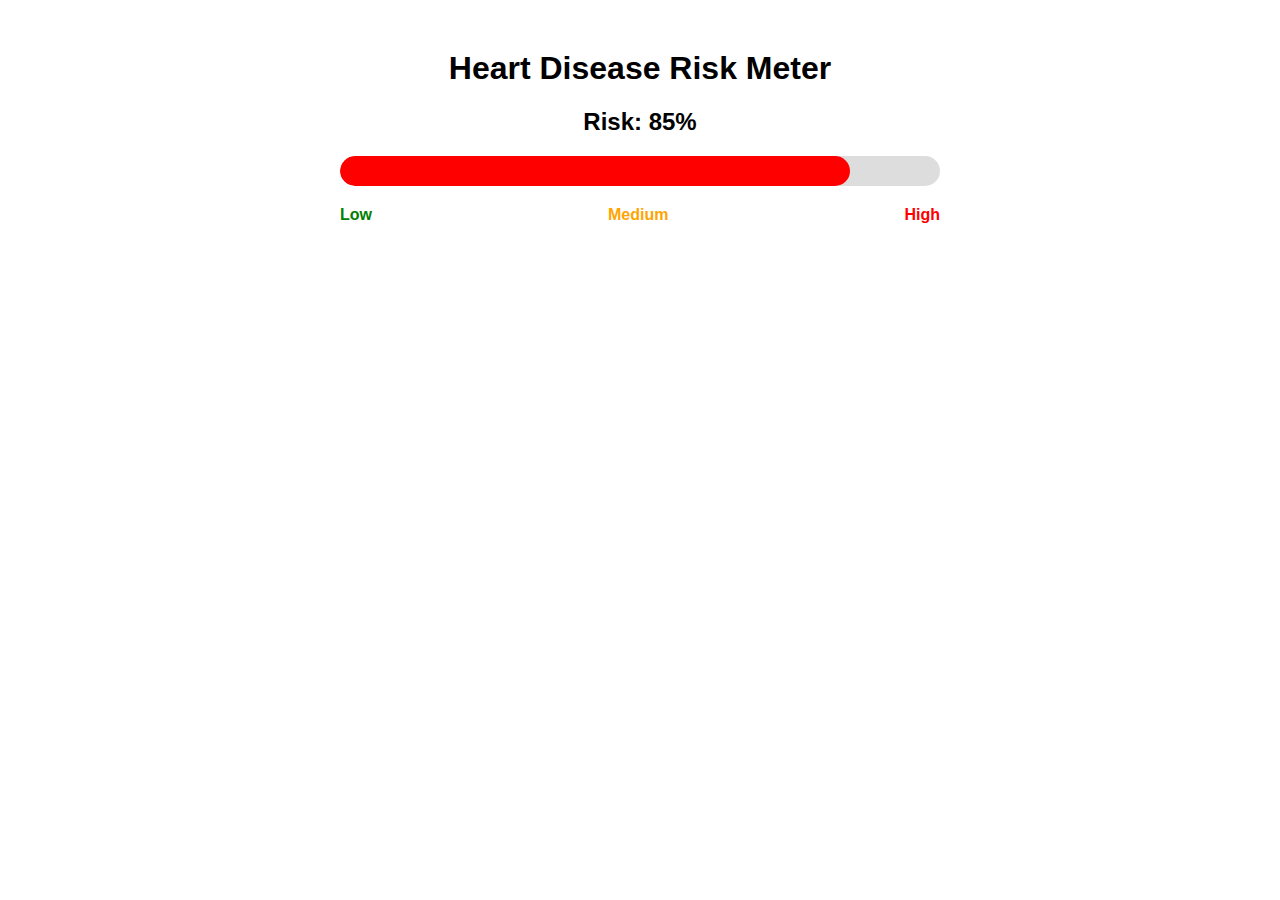
<file: templates/index.html>
<!DOCTYPE html>
<html lang="en">
<head>
    <meta charset="UTF-8">
    <meta name="viewport" content="width=device-width, initial-scale=1.0">
    <title>Heart Disease Risk Meter</title>
    <style>
        body {
            font-family: Arial, sans-serif;
            text-align: center;
            margin: 50px;
        }

        .scale-container {
            width: 80%;
            max-width: 600px;
            height: 30px;
            background: #ddd;
            border-radius: 15px;
            margin: 20px auto;
            position: relative;
            overflow: hidden;
        }

        .scale-bar {
            width: 0%; /* Start from 0% */
            height: 100%;
            border-radius: 15px;
            transition: width 2s ease-in-out; /* Animation */
        }

        .labels {
            display: flex;
            justify-content: space-between;
            width: 80%;
            max-width: 600px;
            margin: auto;
            font-weight: bold;
        }
    </style>
</head>
<body>

    <h1>Heart Disease Risk Meter</h1>
    <h2 id="risk-text">Risk: 0%</h2>

    <div class="scale-container">
        <div class="scale-bar" id="scale-bar"></div>
    </div>

    <div class="labels">
        <span style="color: green;">Low</span>
        <span style="color: orange;">Medium</span>
        <span style="color: red;">High</span>
    </div>

    <script>
        // Set the risk value dynamically (Change this value for different risk levels)
        let riskValue = 85; // Example: Change this dynamically in Flask

        // Get elements
        let scaleBar = document.getElementById("scale-bar");
        let riskText = document.getElementById("risk-text");

        // Determine color based on risk level
        function getColor(value) {
            if (value <= 40) return "green";
            else if (value <= 70) return "orange";
            else return "red";
        }

        // Animate the scale bar
        setTimeout(() => {
            scaleBar.style.width = riskValue + "%";
            scaleBar.style.background = getColor(riskValue);
            riskText.innerText = "Risk: " + riskValue + "%";
        }, 500);
    </script>

</body>
</html>
</file>
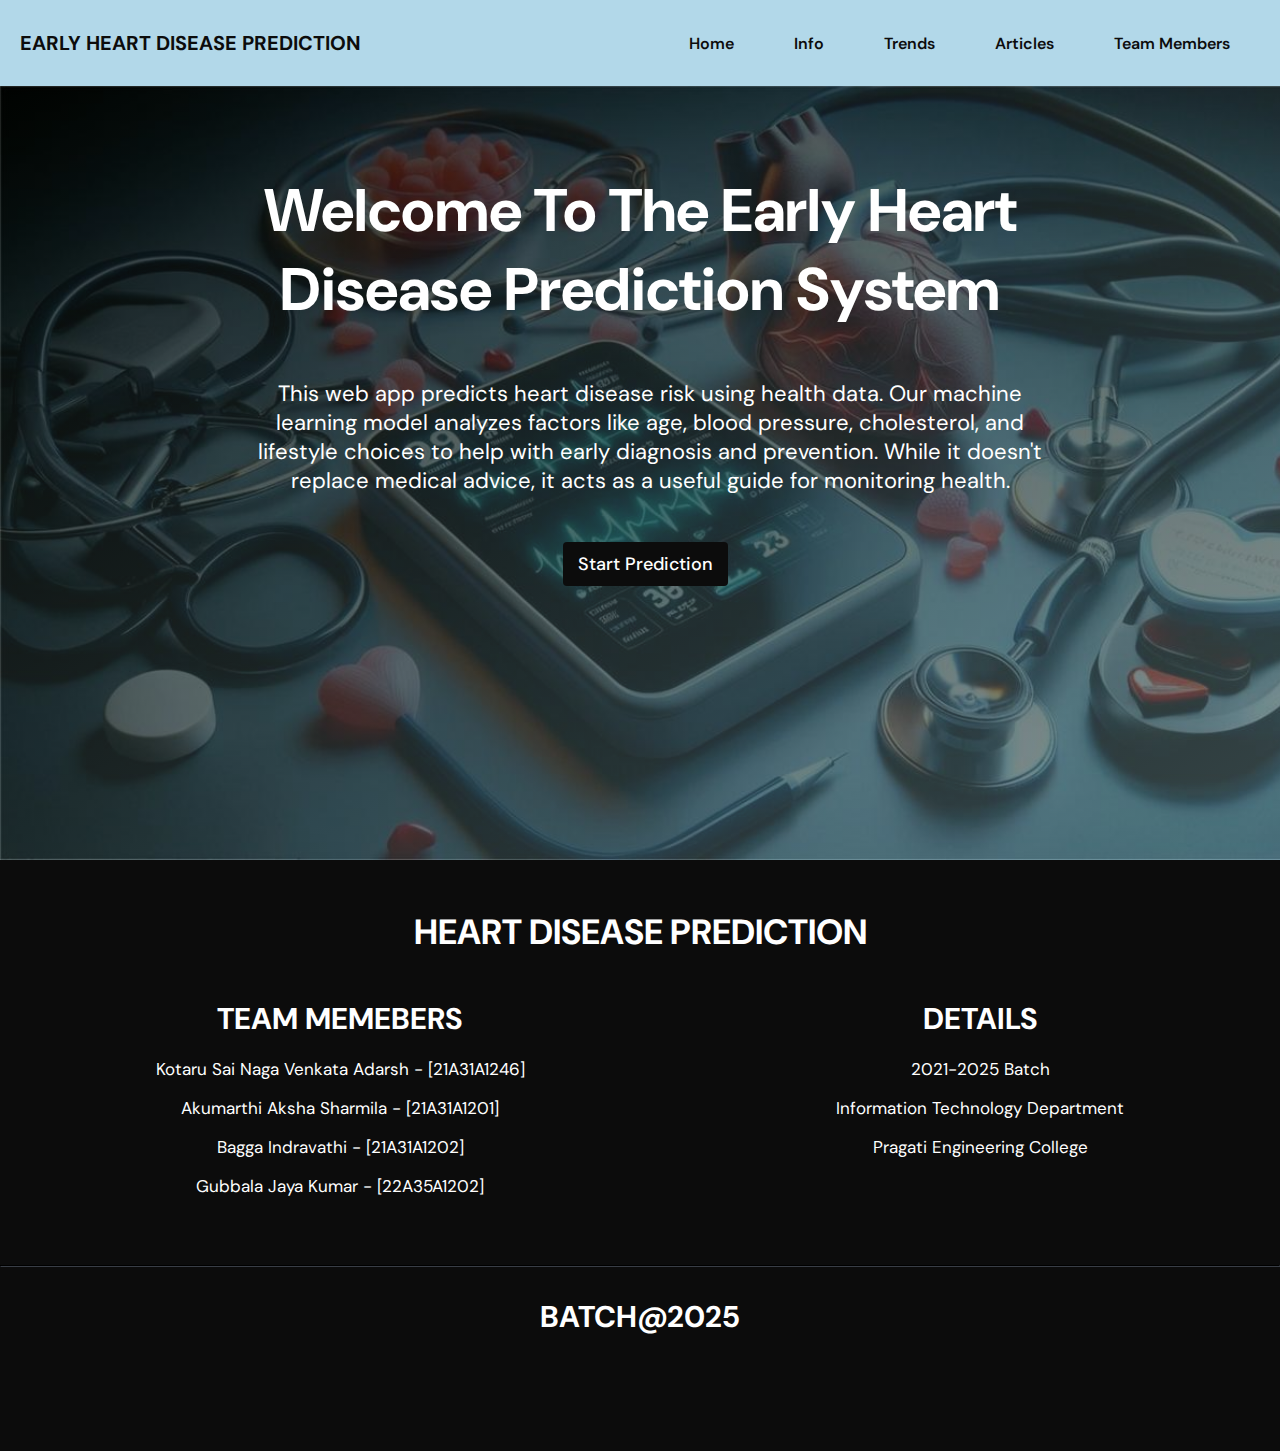
<file: templates/home.html>
<!DOCTYPE html>
<html lang="en">
<head>
    <meta charset="UTF-8">
    <meta name="viewport" content="width=device-width, initial-scale=1.0">
    <title>Early Heart Disease Prediction</title>
    <link rel="icon" href="https://cdn-icons-png.flaticon.com/256/2167/2167018.png" type="image/icon type">
    <style>
        @import url('https://fonts.googleapis.com/css2?family=Bebas+Neue&family=DM+Sans:ital,opsz,wght@0,9..40,100..1000;1,9..40,100..1000&family=Karla:ital,wght@0,200..800;1,200..800&display=swap');
        body {
            font-family: "DM Sans", sans-serif;
            font-weight: 400;
            font-style: normal;
            margin: 0;
            padding: 0;
            background-color: #B2D8E9;
}

nav {
    background: #B2D8E9;
    color: #0c0c0c;
    padding: 10px 20px;
    display: flex;
    justify-content: space-between;
    align-items: center;
}

.nav-title {
    font-size: 20px;
    font-weight: bold;
    text-transform: uppercase;
}

.menu-icon {
    display: none;
    font-size: 24px;
    cursor: pointer;
}

.ls {
    list-style: none;
    display: flex;
    padding: 0;
    font-size: 16px;
    font-weight: 600;
}

.ls li {
    margin: 0 20px;
}

.ls li a {
    color:#0c0c0c;
    text-decoration: none;
    padding: 5px 10px;
    transition: background 0.3s;
}

.ls li a:hover {
    background: #ffffff;
    color: #0c0c0c;
    border-radius: 2px;
}

/* Hamburger Menu Icon */
.menu-icon {
    display: none;
    font-size: 30px;
    cursor: pointer;
    color: #0c0c0c;
}
.ancor{
    text-decoration: none;
    color: white;
}

        .predict{
            text-decoration: none;
            padding: 7px 15px;
            background-color:white ;
            color: #B2D8E9;
            border-radius: 5%;
        }
        .banner{
            height: 86vh;
            width: 100%;
            background-image: linear-gradient(
                to bottom right, 
                rgba(0, 0, 0, 0.5), 
                rgba(178, 216, 233, 0.3)

            ), 
            url('../static/asserts/img1.jpeg');
            background-repeat: no-repeat;
            background-size: cover;
        }
        .btn {
            
            padding: 10px 15px;
            background-color:white;
            color: #3858e9;
            text-decoration: none;
            border-radius: 4px;
            font-size: 18px;
        }
        .btn:hover {
            background-color: #e04343;
        }
        .header{
            padding: 25px 50px;
            display: flex;
            justify-content: center;
        }
        .header .h1{
            /* background-color: #dfdfdf; */
            padding: 10px 0px;
            width: 70%;
        }
        .h1 h2{
            font-size: 60px;
            color: white;
            text-align: center;
            text-transform: capitalize;
            font-weight: bolder;
        }
        .h1 p{
            font-size: 22px;
            padding-left:20px ;
            color: white;
            text-align: center;
            /* line-height: 40px; */
        }
        .h1 .btn{
            margin-left:50px ;
            background-color: #0c0c0c;
            color: white;
            font-weight: 500;
        }
        .btn:hover{
            background-color: #B2D8E9 ;
            color:#0c0c0c;
            transition: 0.5s;
        }
        .btn-cls{
            display: flex;
            justify-content: center;
            padding-right: 40px;
            padding-top: 25px;
        }
        .project-info{
            background-color: #a6acb7;
            color: #0c0c0c;
            display: flex;
            justify-content: center;
            width: 100%;
            height: 80%;
        }
        .project-info h1{
            font-size: 60px;
            text-align: center;
            text-transform: uppercase;
        }
        .project-info h2{
            font-size: 30px;
            text-align: center;
            text-transform: uppercase;
        }
        .project-info p{
            font-size: 20px;
            color: #393E46;
            text-align: center;
            padding: 0px 10%;
            /* line-height: 40px; */
        }
        .ml-model{
            padding: 5px 10%;
            display: flex;
            justify-content: center;
        }
        .ml-model h3{
            font-size: 27px;
            text-align: center;
            text-transform: uppercase;
        }
        .ml-model li{
            color: #393E46;
            font-size: 20px;
            /* line-height: 40px; */
        }
        .ml-model span{
            color: #0c0c0c;
        }
        .tm-info{
            width: 100%;
            height: 80%;
            margin: 30px 0px;
        }
        .tm-info h1{
            font-size: 50px;
            text-align: center;
            padding: 30px 0px;
            text-transform: uppercase;
        }
        .tm-info .tm{
            display: flex;
            justify-content: space-around;
        }
        .tm-info .intro{
            padding: 0px 10% 20px 10%;
            font-size: 20px;
            color: #a6acb7;
            line-height: 30px;
            text-align: center;
        }
        .tm-info .box{
            width: 280px;
            height: 370px;
            background-color: #a6acb7;
            border-radius: 10px;
            text-align: center;
            color: #393E46;
            
        }
        .box h2{
            font-size: 25px;
            color: #393E46;
        }
        .box span{
            font-weight: 900;
    
        }

        .box p{
            font-size: 18px;
            text-align: start;
            padding: 0px 20px;
        }
    
       .hov:hover{
        background-color: #0c0c0c;
        transition: 0.2s;
       }
       .causes{
            width: 100%;
            height: 100%;
            margin: 0px 0px;
            background-color: #a6acb7;
            color: #0c0c0c;
            text-align: center;
            padding: 2% 0px;
       }
       .causes h1{
        font-size: 50px;
        text-transform: uppercase;
       }
       .causes .cau{
        display: flex;
        justify-content: center;
       }
       .causes .cau li{
        text-align: start;
        color: #393E46;
        font-size: 20px;
        padding: 0 3%;
        line-height: 40px;
       }
       .causes .cau span{
        color: #0c0c0c;
        font-weight: 500;
       }
       .footer{
        background-color: #0c0c0c;
        color: white;
        width: 100%;
        height: 60vh;
        padding: 2% 0px;
       }
       .footer h1{
        font-size: 35px;
        text-align: center;
        text-transform: uppercase;
       }
       .footer .footer-info{
        display: flex;
        justify-content: space-around;
       }
       .footer-info div{
        padding: 0px ;
       }
       .footer-info h1{
        text-align: center;
        font-size: 30px;
       }
       .footer-info p{
        text-align: center;
        font-size: 17px;
       }
       .predict{
        text-decoration: none;
        background-color: #0c0c0c;
        color: #a6acb7;
        padding: 10px 20px;
        border-radius: 25px;
        font-size: 20px;
    }
    .predict:hover{
        background-color: #a6acb7;
        color: #393E46;
        transition: 0.3s;
    }
       /* Responsive Navigation for Small Screens */
@media (max-width: 820px) {
    .menu-icon {
        display: block;
        z-index: 3;
    }

    .ls {
        display: none;
        flex-direction: column;
        background: #B2D8E9;
        position: absolute;
        top: 60px;
        left: 0;
        width: 100%;
        text-align: center;
        padding: 10px 0;
    }

    .ls.active {
        display: flex;
    }

    .ls li {
        padding: 10px;
        color: #0c0c0c;
        border-bottom: 1px solid #B2D8E9;
    }

    .ls li:hover {
        color: white;
    }
    .tm-info .box{
            width: 180px;
            height: 360px;
            background-color: #a6acb7;
            border-radius: 8px;
            text-align: center;
            color: #393E46;
            
        }
        .footer{
        height: 42vh;
       }
       .h1 h2{
        font-size: 60px;
        color: white;
        text-align: center;
    }
    .header .h1{
        /* background-color: #dfdfdf; */
        padding: 10px 0px;
        width: 100%;
    }
    .h1 p{
        font-size: 30px;
        color: white;
        text-align: center;
        padding: 0px 10px;
        /* line-height: 20px; */
    }
    .banner{
        height: 90%;
        
    }
}

       @media (max-width: 480px) {
        .banner{
            height: 150%;
            
        }
        .header{
            padding: 7px 0px;
            display: flex;
            justify-content: center;
        }
        .header .h1{
            /* background-color: #dfdfdf; */
            padding: 10px 0px;
            width: 100%;
        }
        .h1 h2{
            font-size: 30px;
            color: white;
            text-align: center;
        }
        .h1 p{
            font-size: 23px;
            color: white;
            text-align: center;
            padding: 0px 35px;
            /* line-height: 20px; */
        }
        .project-info h1{
            font-size: 40px;
            text-align: center;
        }
        .project-info h2{
            font-size: 23px;
            text-align: center;
        }
        .tm-info .tm{
            display:flex;
            flex-direction: column;
            padding: 0px 10%;
            gap: 70px;
        }
        .tm-info .box{
            width: 300px;
            height: 360px;
            background-color: #a6acb7;
            border-radius: 10px;
            text-align: center;
            color: #393E46;
            
        }
        .ls li {
            padding: 10px;
            color: #0c0c0c;
            border-bottom: 1px solid #B2D8E9;
        }
    
        .ls li:hover {
            color: white;
        }
        .footer{
        height: 90vh;
       }
       
       }
    </style>
</head>
<body>
    <nav>
        <p class="nav-title">Early Heart Disease Prediction</p>
        <div class="menu-icon" onclick="toggleMenu()">
            <span id="menu-icon">&#9776;</span> <!-- Default Hamburger Icon -->
        </div>
        <ul class="ls" id="menu">
            <li><a href="/" class="ancor">Home</a></li>
            <li><a href="/about" class="ancor">Info</a></li>
            <li><a href="/trends" class="ancor">Trends</a></li>
            <li><a href="/article" class="ancor">Articles</a></li>
            <li><a href="/team" class="ancor">Team Members</a></li>
        </ul>
    </nav>
    <div class="banner">
        <div class="header">
            <div class="h1">
                <h2>Welcome to the Early Heart Disease Prediction System</h2>
                <p>This web app predicts heart disease risk using health data. Our machine learning model analyzes factors like age, blood pressure, cholesterol, and lifestyle choices to help with early diagnosis and prevention. While it doesn't replace medical advice, it acts as a useful guide for monitoring health.
                </p>
                <div class="btn-cls">
                    <a href="/prediction" class="btn">Start Prediction</a> 
                </div>   
            </div>
        </div>
    </div>
    <div class="footer">
        <div>
            <h1>Heart Disease Prediction</h1>
            <div class="footer-info">
                <div>
                    <h1>Team Memebers</h1>
                    <p>Kotaru Sai Naga Venkata Adarsh - [21A31A1246]</p>
                    <p>Akumarthi Aksha Sharmila - [21A31A1201]</p>
                    <p>Bagga Indravathi - [21A31A1202]</p>
                    <p>Gubbala Jaya Kumar - [22A35A1202]</p>
                </div>
                <div>
                    <h1>Details</h1>
                    <p>2021-2025 Batch</p>
                    <p>Information Technology Department</p>
                    <p>Pragati Engineering College</p>
                </div>
            </div>
            <hr style="margin-top: 4%; border-color: #393E46;">
            <p style="text-align: center; font-size: 30px; text-transform: uppercase; font-weight: bold;">Batch@2025</p>
        </div>
    </div>
    <script>
        function toggleMenu() {
    let menu = document.getElementById("menu");
    let icon = document.getElementById("menu-icon");

    menu.classList.toggle("active");

    if (menu.classList.contains("active")) 
    {
        icon.innerHTML = "&#10006;"; 
    } 
    else 
    {
        icon.innerHTML = "&#9776;"; 
    }
}

    </script>
</body>
</html>
</file>
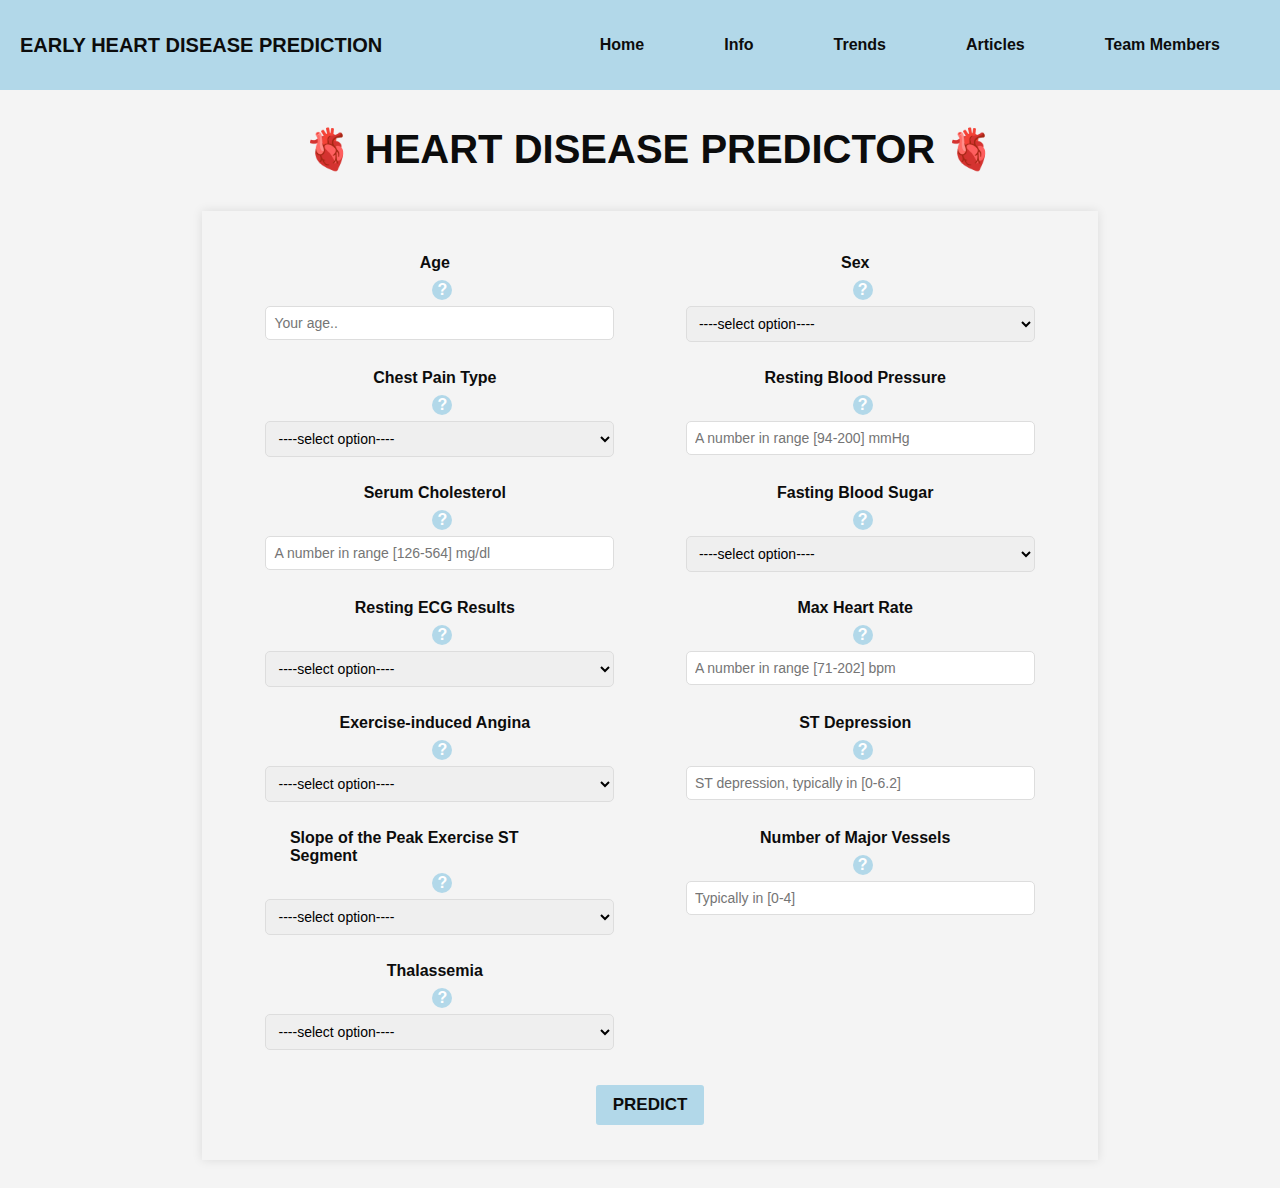
<file: templates/main.html>
<!DOCTYPE html>
<html lang="en" dir="ltr">
<head>
    <meta charset="UTF-8">
    <meta name="viewport" content="width=device-width, initial-scale=1.0">
    <title>Early Heart Disease Prediction</title>
    <link rel="icon" href="https://cdn-icons-png.flaticon.com/256/2167/2167018.png" type="image/icon type">
    <link rel="stylesheet" href="../static/style.css">
    <style>
        .tooltip-container {
            display: flex;
            align-items: center;
        }
        .tooltip-container label {
            margin-right: 10px;
        }
        .tooltip {
            position: relative;
            display: inline-block;
            cursor: pointer;
            margin-left: 5px;
        }
        .tooltip .tooltiptext {
            visibility: hidden;
            width: 300px;
            background-color: #555;
            color: #fff;
            text-align: left;
            border-radius: 6px;
            padding: 10px;
            position: absolute;
            z-index: 1;
            bottom: 125%;
            left: 50%;
            margin-left: -150px;
            opacity: 0;
            transition: opacity 0.3s;
        }
        .tooltip:hover .tooltiptext {
            visibility: visible;
            opacity: 1;
        }
        .tooltip-icon {
            background-color: #B2D8E9;
            color: white;
            border-radius: 50%;
            width: 20px;
            height: 20px;
            display: inline-flex;
            align-items: center;
            justify-content: center;
            font-weight: bold;
        }
    </style>
</head>
<body>
  <nav>
    <p class="nav-title">Early Heart Disease Prediction</p>
    <div class="menu-icon" onclick="toggleMenu()">
        <span id="menu-icon">&#9776;</span> 
    </div>
    <ul class="ls" id="menu">
        <li><a href="/" class="ancor">Home</a></li>
        <li><a href="/about" class="ancor">Info</a></li>
        <li><a href="/trends" class="ancor">Trends</a></li>
        <li><a href="/article" class="ancor">Articles</a></li>
        <li><a href="/team" class="ancor">Team Members</a></li>
    </ul>
</nav>

<div class="pre">
  <div class="form-section">
    <header class="header">
      <div class="container">
        <div class="logo">
          <h2 class='container-heading'><span class="heading_font"> 🫀 Heart Disease Predictor 🫀</span></h2>
        </div>
      </div>
    </header>
  
    <section class="form-section">
      <div class="container">
        <div class="ml-container">
          <form action="{{ url_for('predict')}}" method="POST">
            <div class="form-grid">
              <div>
                <div class="tooltip-container">
                    <label for="age">Age</label>
                    <div class="tooltip">
                        <span class="tooltip-icon">?</span>
                        <span class="tooltiptext">
                            Enter your current age in years. 
                            <p>Age is a critical factor in assessing heart disease risk, as the likelihood of heart problems increases with age.</p>
                            <p>Typical range: 20-100 years</p>
                        </span>
                    </div>
                </div>
                <input type="text" id="age" name="age" placeholder="Your age.." required>
              </div>
              <div>
                <div class="tooltip-container">
                    <label for="sex">Sex</label>
                    <div class="tooltip">
                        <span class="tooltip-icon">?</span>
                        <span class="tooltiptext">
                            Select your biological sex. Men and women can have different risk factors and presentations of heart disease.
                            <P> - Male: 1 (Higher risk of heart disease at younger ages)</P>
                            <p> - Female: 0 (Risk increases after menopause)</p>
                        </span>
                    </div>
                </div>
                <select id="sex" name="sex" required>
                    <option selected>----select option----</option>
                    <option value="1">Male</option>
                    <option value="0">Female</option>
                </select>
              </div>
              <div>
                <div class="tooltip-container">
                    <label for="cp">Chest Pain Type</label>
                    <div class="tooltip">
                        <span class="tooltip-icon">?</span>
                        <span class="tooltiptext">
                            Describe the type of chest pain you're experiencing:
                            <p> 1. Typical Angina: Chest pain related to physical activity or stress, relieved by rest</p>
                            <p> 2. Atypical Angina: Chest discomfort that doesn't follow typical angina patterns</p>
                            <p> 3. Non-anginal Pain: Chest pain not related to heart issues (e.g., muscular, respiratory)</p>
                            <p> 4. Asymptomatic: No chest pain present</p>
                        </span>
                    </div>
                </div>
                <select id="cp" name="cp" required>
                    <option selected>----select option----</option>
                    <option value="0">Typical Angina</option>
                    <option value="1">Atypical Angina</option>
                    <option value="2">Non-anginal Pain</option>
                    <option value="3">Asymptomatic</option>
                </select>
              </div>
              <div>
                <div class="tooltip-container">
                    <label for="trestbps">Resting Blood Pressure</label>
                    <div class="tooltip">
                        <span class="tooltip-icon">?</span>
                        <span class="tooltiptext">
                            Measure your resting blood pressure in mmHg (millimeters of mercury).
                            <p>- Normal range: 94-120 mmHg</p>
                            <p>- High blood pressure (Hypertension): Above 140 mmHg</p>
                            <p>- This measurement indicates the pressure in your arteries when your heart is at rest.</p>
                        </span>
                    </div>
                </div>
                <input type="text" id="trestbps" name="trestbps" placeholder="A number in range [94-200] mmHg" required>
              </div>
              <div>
                <div class="tooltip-container">
                    <label for="chol">Serum Cholesterol</label>
                    <div class="tooltip">
                        <span class="tooltip-icon">?</span>
                        <span class="tooltiptext">
                            Your total cholesterol level in mg/dl:
                            <p> - Desirable: Less than 200 mg/dl</p>
                            <p> - Borderline high: 200-239 mg/dl</p>
                            <p> - High: 240 mg/dl and above</p>
                            <p> - Higher cholesterol levels increase the risk of heart disease.</p>
                        </span>
                    </div>
                </div>
                <input type="text" id="chol" name="chol" placeholder="A number in range [126-564] mg/dl" required>
              </div>
              <div>
                <div class="tooltip-container">
                    <label for="fbs">Fasting Blood Sugar</label>
                    <div class="tooltip">
                        <span class="tooltip-icon">?</span>
                        <span class="tooltiptext">
                            Indicates your blood sugar level after fasting:
                            <p>- Less than 120 mg/dl: Normal</p>
                            <p>- Greater than 120 mg/dl: Potential indicator of diabetes</p>
                            <p>- High blood sugar can damage blood vessels and increase heart disease risk.</p>
                        </span>
                    </div>
                </div>
                <select id="fbs" name="fbs" required>
                    <option selected>----select option----</option>
                    <option value="1">Greater than 120 mg/dl</option>
                    <option value="0">Less than 120 mg/dl</option>
                </select>
              </div>
              <div>
                <div class="tooltip-container">
                    <label for="restecg">Resting ECG Results</label>
                    <div class="tooltip">
                        <span class="tooltip-icon">?</span>
                        <span class="tooltiptext">
                            Resting Electrocardiogram (ECG) results:
                            <p>- Normal: No abnormalities detected</p>
                            <p>- ST-T wave abnormality: Possible heart muscle stress or damage</p>
                            <p>- Left ventricular hypertrophy: Thickening of heart's main pumping chamber</p>
                        </span>
                    </div>
                </div>
                <select id="restecg" name="restecg" required>
                    <option selected>----select option----</option>
                    <option value="0">Normal</option>
                    <option value="1">Having ST-T wave abnormality</option>
                    <option value="2">Probable or definite left ventricular hypertrophy</option>
                </select>
              </div>
              <div>
                <div class="tooltip-container">
                    <label for="thalach">Max Heart Rate</label>
                    <div class="tooltip">
                        <span class="tooltip-icon">?</span>
                        <span class="tooltiptext">
                            Maximum heart rate achieved during exercise:
                            <p>- Normal range: 71-202 beats per minute (bpm)</p>
                            <p>- Calculated as 220 minus your age</p>
                            <p>- Lower maximum heart rate can indicate reduced cardiovascular fitness.</p>
                        </span>
                    </div>
                </div>
                <input type="text" id="thalach" name="thalach" placeholder="A number in range [71-202] bpm" required>
              </div>
              <div>
                <div class="tooltip-container">
                    <label for="exang">Exercise-induced Angina</label>
                    <div class="tooltip">
                        <span class="tooltip-icon">?</span>
                        <span class="tooltiptext">
                            Do you experience chest pain during physical activity?
                            <p> - Yes: Chest pain triggered by exercise</p>
                            <p> - No: No chest pain during physical activity</p>
                            <p> - Exercise-induced angina can be a sign of reduced blood flow to the heart.</p>
                        </span>
                    </div>
                </div>
                <select id="exang" name="exang" required>
                    <option selected>----select option----</option>
                    <option value="1">Yes</option>
                    <option value="0">No</option>
                </select>
              </div>
              <div>
                <div class="tooltip-container">
                    <label for="oldpeak">ST Depression</label>
                    <div class="tooltip">
                        <span class="tooltip-icon">?</span>
                        <span class="tooltiptext">
                            ST depression measured during exercise:
                            <p>- Typical range: 0-6.2</p>
                            <p>- Indicates changes in the heart's electrical activity</p>
                            <p>- Higher values may suggest reduced blood flow to the heart or other cardiac issues.</p>
                        </span>
                    </div>
                </div>
                <input type="text" id="oldpeak" name="oldpeak" placeholder="ST depression, typically in [0-6.2]" required>
              </div>
              <div>
                <div class="tooltip-container">
                    <label for="slope">Slope of the Peak Exercise ST Segment</label>
                    <div class="tooltip">
                        <span class="tooltip-icon">?</span>
                        <span class="tooltiptext">
                            Shape of the ST segment during exercise:
                            <p>- Upsloping: Gradual, gentle rise (generally least concerning)</p>
                            <p>- Flat: No significant change</p>
                            <p>- Downsloping: Decline, which can indicate potential heart problems</p>
                        </span>
                    </div>
                </div>
                <select id="slope" name="slope" required>
                    <option selected>----select option----</option>
                    <option value="0">Upsloping</option>
                    <option value="1">Flat</option>
                    <option value="2">Downsloping</option>
                </select>
              </div>
              <div>
                <div class="tooltip-container">
                    <label for="ca">Number of Major Vessels</label>
                    <div class="tooltip">
                        <span class="tooltip-icon">?</span>
                        <span class="tooltiptext">
                            Number of major blood vessels colored by fluoroscopy:
                            <p>- Range: 0-4 major vessels
                            <p>- Fewer vessels can indicate blockages or reduced blood flow</p>
                            <p>- Each vessel represents a potential site of cardiovascular concern.</p>
                        </span>
                    </div>
                </div>
                <input type="text" id="ca" name="ca" placeholder="Typically in [0-4]" required>
              </div>
              <div>
                <div class="tooltip-container">
                    <label for="thal">Thalassemia</label>
                    <div class="tooltip">
                        <span class="tooltip-icon">?</span>
                        <span class="tooltiptext">
                            Thalassemia test results:
                            <p>- Normal: No significant heart-related thalassemia issues</p>
                            <p>- Fixed Defect: Permanent abnormality in heart muscle</p>
                            <p>- Reversible Defect: Temporary or treatable heart muscle abnormality</p>
                        </span>
                    </div>
                </div>
                <select id="thal" name="thal" required>
                    <option selected>----select option----</option>
                    <option value="0">Normal</option>
                    <option value="1">Fixed Defect</option>
                    <option value="2">Reversible Defect</option>
                </select>
              </div>
            </div>
            <div class="pre-btn">
              <input type="submit" class="my-cta-button" value="Predict">
            </div>
          </form>
        </div>
      </div>
    </section>
  </div>
</div>

<script>
  function toggleMenu() {
    let menu = document.getElementById("menu");
    let icon = document.getElementById("menu-icon");

    menu.classList.toggle("active");

    if (menu.classList.contains("active")) {
        icon.innerHTML = "&#10006;";
    } else {
        icon.innerHTML = "&#9776;";
    }
}
</script>
</body>
</html>
</file>
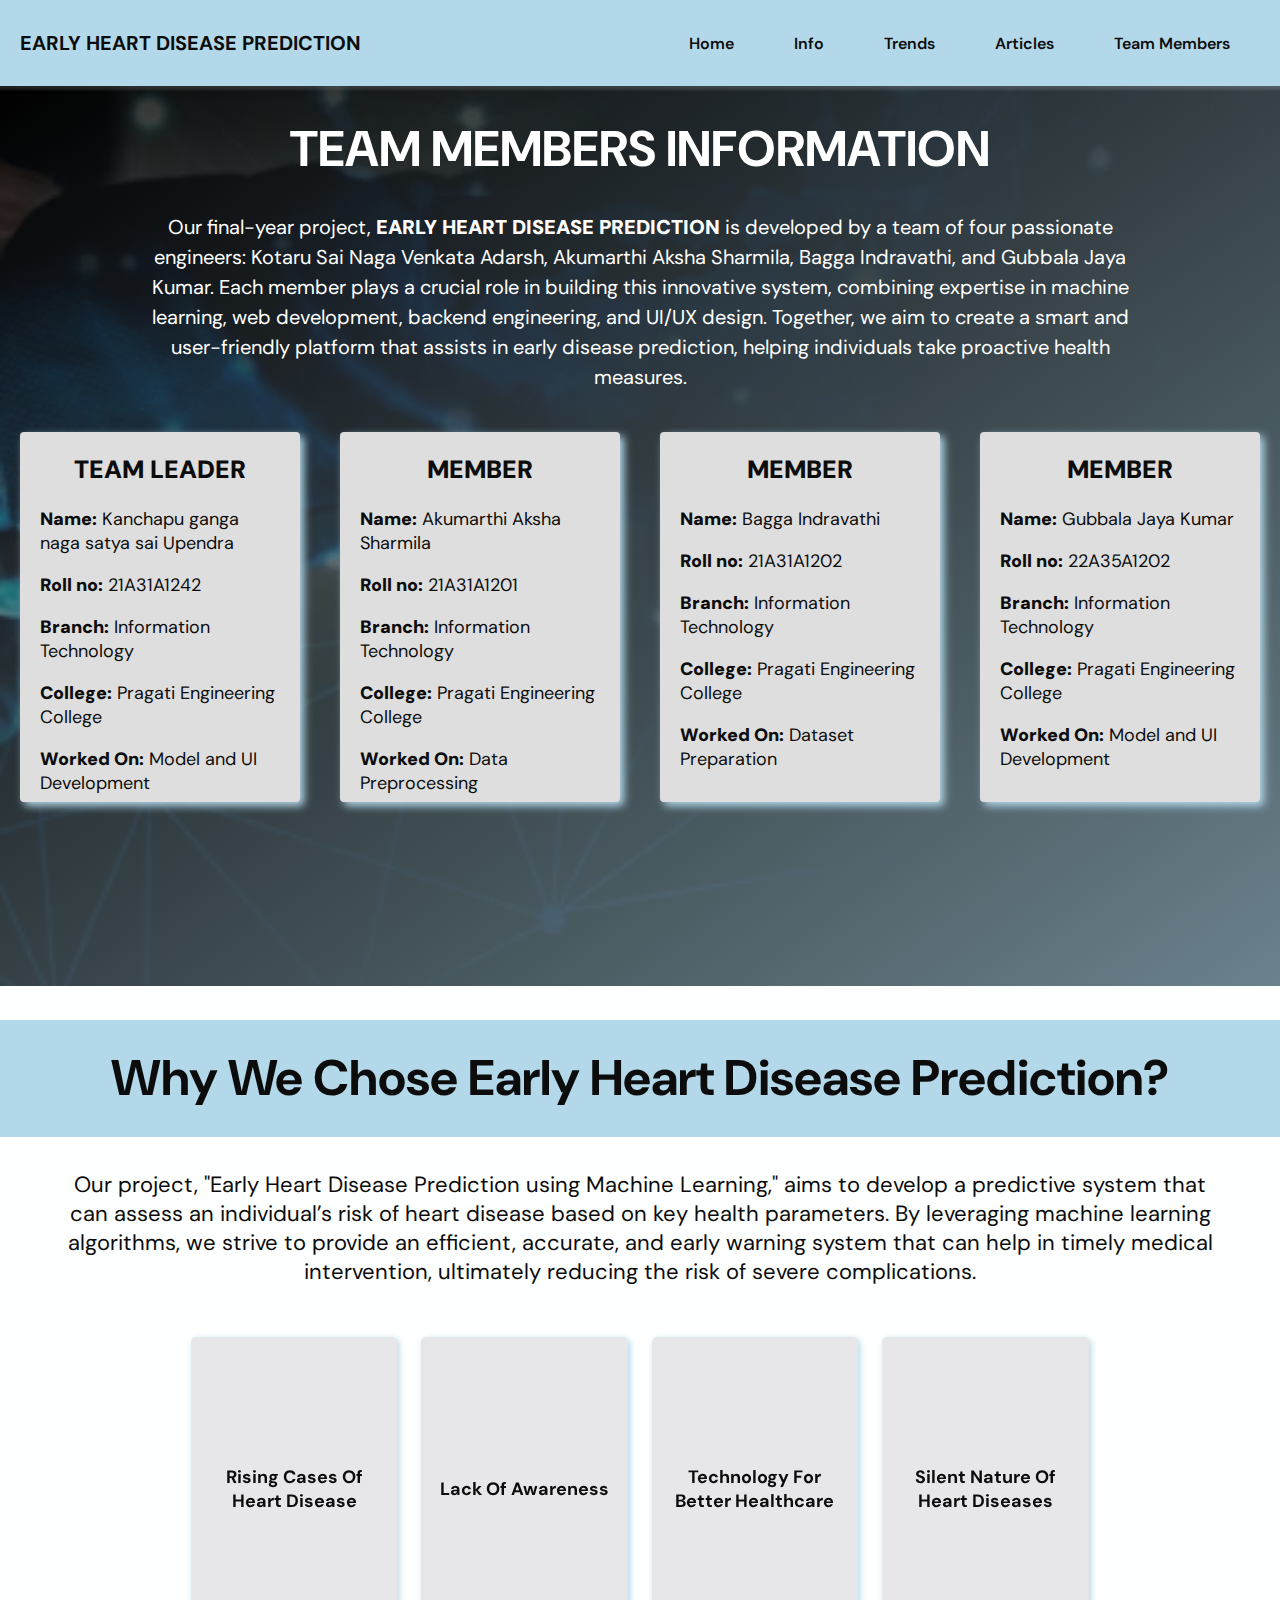
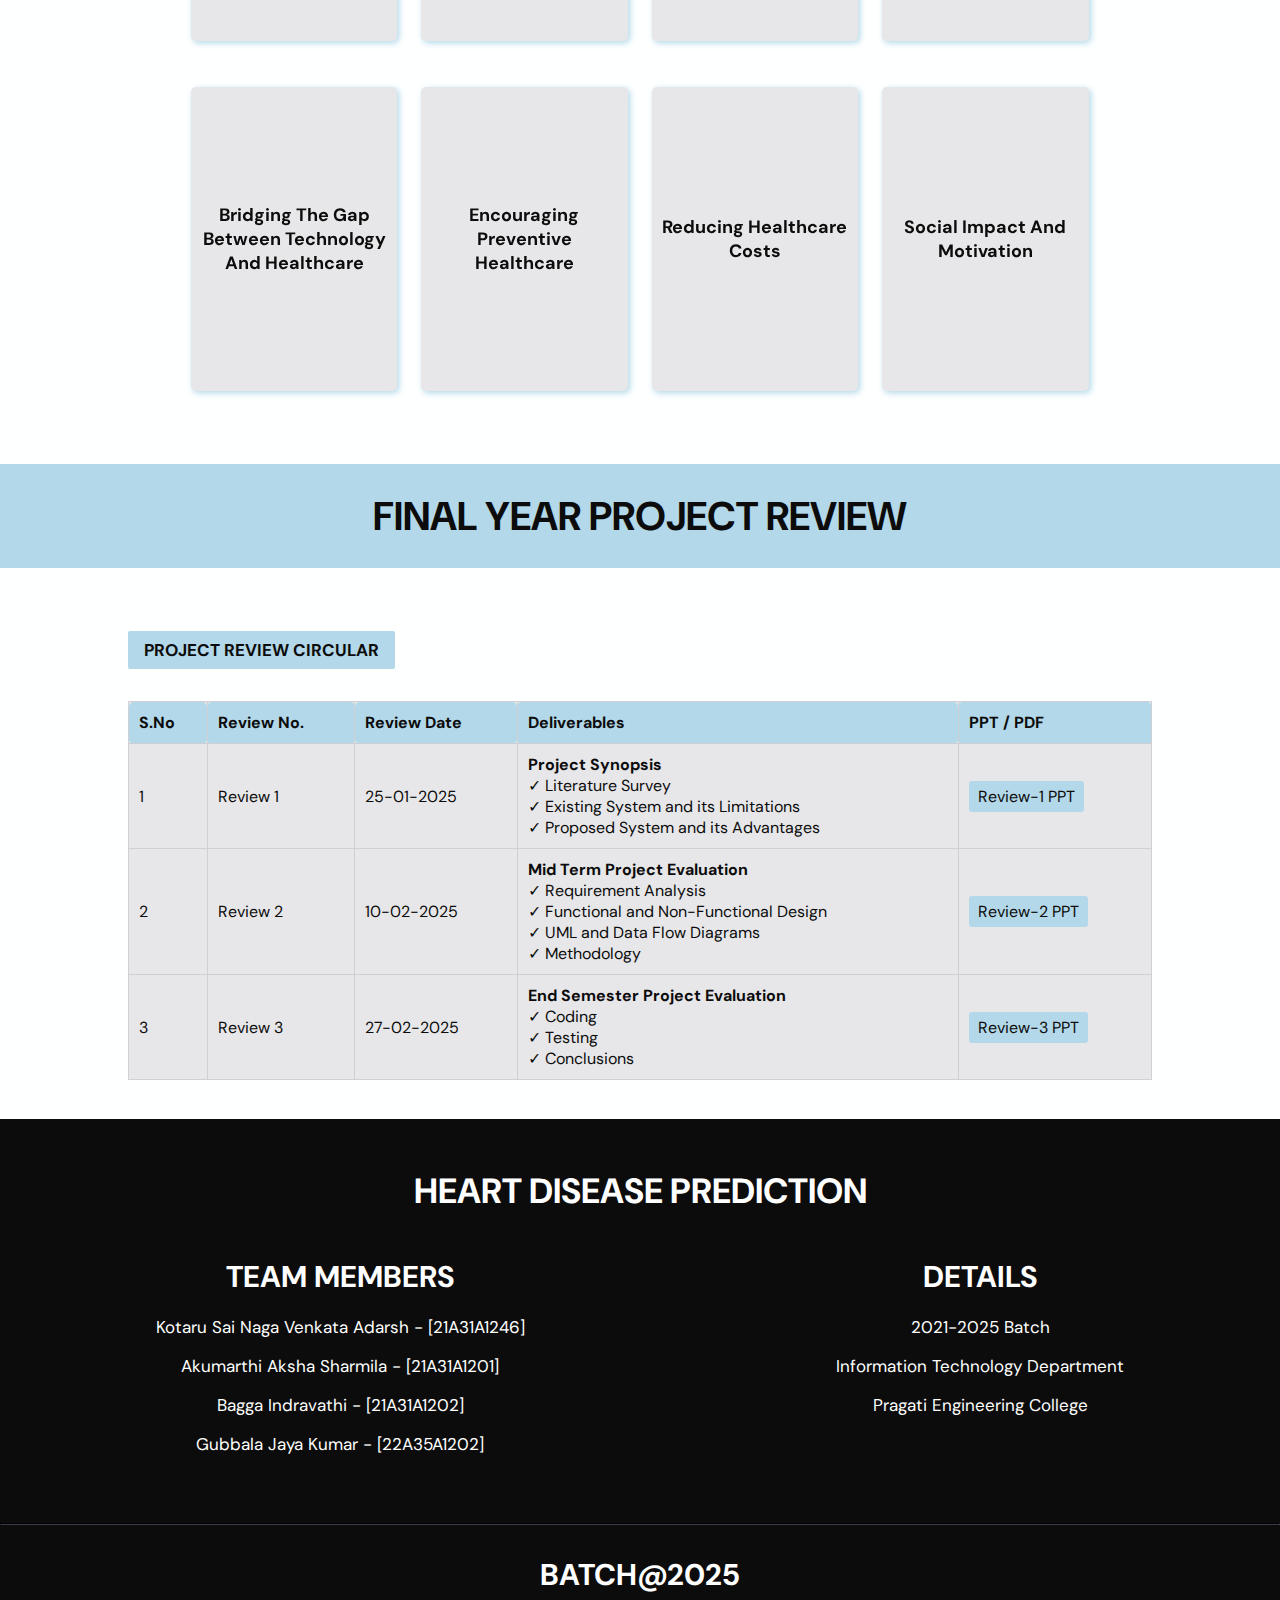
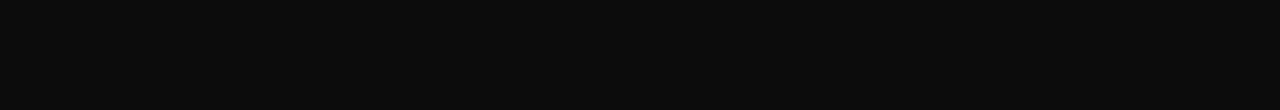
<file: templates/team.html>
<!DOCTYPE html>
<html lang="en">
<head>
    <meta charset="UTF-8">
    <meta name="viewport" content="width=device-width, initial-scale=1.0">
    <link rel="stylesheet" href="../static/team.css">
    <title>Early Heart Disease Prediction</title>
    <link rel="icon" href="https://cdn-icons-png.flaticon.com/256/2167/2167018.png" type="image/icon type">
</head>
<body>
    <nav>
        <p class="nav-title">Early Heart Disease Prediction</p>
        <div class="menu-icon" onclick="toggleMenu()">
            <span id="menu-icon">&#9776;</span>
        </div>
        <ul class="ls" id="menu">
            <li><a href="/" class="ancor">Home</a></li>
            <li><a href="/about" class="ancor">Info</a></li>
            <li><a href="/trends" class="ancor">Trends</a></li>
            <li><a href="/article" class="ancor">Articles</a></li>
            <li><a href="/team" class="ancor">Team Members</a></li>
        </ul>
    </nav>
    <div class="tm-info">
        <h1>Team Members Information</h1>
        <p class="intro">Our final-year project, <span>EARLY HEART DISEASE PREDICTION</span> is developed by a team of four passionate engineers: Kotaru Sai Naga Venkata Adarsh, Akumarthi Aksha Sharmila, Bagga Indravathi, and Gubbala Jaya Kumar. Each member plays a crucial role in building this innovative system, combining expertise in machine learning, web development, backend engineering, and UI/UX design. Together, we aim to create a smart and user-friendly platform that assists in early disease prediction, helping individuals take proactive health measures. </p>
        <div class="tm">
            <div class="box">
                <h2>TEAM LEADER</h1>
                <p><span>Name:</span> Kanchapu ganga naga satya sai Upendra</p>
                <p><span>Roll no:</span> 21A31A1242</p>
                <p><span>Branch:</span> Information Technology</p>
                <p><span>College:</span> Pragati Engineering College</p>
                <p><span>Worked On:</span> Model and UI Development</p>

            </div>
            <div class="box">
                <h2>MEMBER</h1>
                <p><span>Name:</span> Akumarthi Aksha Sharmila</p>
                <p><span>Roll no:</span> 21A31A1201</p>
                <p><span>Branch:</span> Information Technology</p>
                <p><span>College:</span> Pragati Engineering College</p>
                <p><span>Worked On:</span> Data Preprocessing</p>
            </div>
        <div class="box">
                <h2>MEMBER</h1>
                <p><span>Name:</span> Bagga Indravathi</p>
                <p><span>Roll no:</span> 21A31A1202</p>
                <p><span>Branch:</span> Information Technology</p>
                <p><span>College:</span> Pragati Engineering College</p>
                <p><span>Worked On:</span> Dataset Preparation </p>
            </div>
            <div class="box">
                <h2>MEMBER</h1>
                <p><span>Name:</span> Gubbala Jaya Kumar</p>
                <p><span>Roll no:</span> 22A35A1202</p>
                <p><span>Branch:</span> Information Technology</p>
                <p><span>College:</span> Pragati Engineering College</p>
                <p><span>Worked On:</span> Model and UI Development</p>
            </div>
        </div>        
    </div>
    <div class="banner">
        <h1>Why We Chose Early Heart Disease Prediction?
                </h1>
        <div class="cont">
                <p class="sub">Our project, "Early Heart Disease Prediction using Machine Learning," aims to develop a predictive system that can assess an individual’s risk of heart disease based on key health parameters. By leveraging machine learning algorithms, we strive to provide an efficient, accurate, and early warning system that can help in timely medical intervention, ultimately reducing the risk of severe complications.</p>
                <!-- <div class="bus">
                    <div class="c1">
                        <div class="card"><p>Rising Cases of Heart Disease</p></div>
                        <div class="card"><p>Lack of Awareness </p></div>
                        <div class="card"><p>Technology for Better Healthcare </p></div>
                        <div class="card"><p>Silent Nature of Heart Diseases </p></div>
                    </div>
                    <div class="c1">
                        <div class="card"><p>Bridging the Gap Between Technology and Healthcare </p></div>
                        <div class="card"><p>Encouraging Preventive Healthcare </p></div>
                        <div class="card"><p>Reducing Healthcare Costs </p></div>
                        <div class="card"><p>Social Impact and Motivation </p>
                        </div>
                    </div>
                </div> -->
                <div class="bus">
            <div class="c1">
                <div class="card" onclick="flipCard(this)">
                    <div class="card-inner">
                        <div class="front">Rising Cases of Heart Disease</div>
                        <div class="back">Heart disease cases are increasing worldwide due to poor lifestyle choices and genetic factors.</div>
                    </div>
                </div>
                <div class="card" onclick="flipCard(this)">
                    <div class="card-inner">
                        <div class="front">Lack of Awareness</div>
                        <div class="back">Many people remain unaware of early symptoms, leading to delayed diagnosis and treatment.</div>
                    </div>
                </div>
                <div class="card" onclick="flipCard(this)">
                    <div class="card-inner">
                        <div class="front">Technology for Better Healthcare</div>
                        <div class="back">Advanced medical technology enables accurate diagnosis and timely interventions.</div>
                    </div>
                </div>
                <div class="card" onclick="flipCard(this)">
                    <div class="card-inner">
                        <div class="front">Silent Nature of Heart Diseases</div>
                        <div class="back">Heart diseases often develop silently, making regular health checkups crucial.</div>
                    </div>
                </div>
            </div>
            <div class="c1">
                <div class="card" onclick="flipCard(this)">
                    <div class="card-inner">
                        <div class="front">Bridging the Gap Between Technology and Healthcare</div>
                        <div class="back">AI and ML-based tools help doctors diagnose heart diseases with greater accuracy.</div>
                    </div>
                </div>
                <div class="card" onclick="flipCard(this)">
                    <div class="card-inner">
                        <div class="front">Encouraging Preventive Healthcare</div>
                        <div class="back">Preventive healthcare reduces long-term medical costs and improves quality of life.</div>
                    </div>
                </div>
                <div class="card" onclick="flipCard(this)">
                    <div class="card-inner">
                        <div class="front">Reducing Healthcare Costs</div>
                        <div class="back">Early detection minimizes the need for expensive treatments and hospitalizations.</div>
                    </div>
                </div>
                <div class="card" onclick="flipCard(this)">
                    <div class="card-inner">
                        <div class="front">Social Impact and Motivation</div>
                        <div class="back">Raising awareness about heart disease can help save lives and improve community health.</div>
                    </div>
                </div>
            </div>
        </div>
        </div>
    </div>
    
    <div class="review">
        <h2>Final Year Project Review</h2>
        <div class="p">
        <a href="https://drive.google.com/file/d/1tH785o3sfomLmHLMFT_tXpq8peveC-64/view?usp=sharing" target="_blank" attribute class="circular">Project Review Circular</a>
    <table>
        <tr>
            <th>S.No</th>
            <th>Review No.</th>
            <th>Review Date</th>
            <th>Deliverables</th>
            <th>PPT / PDF</th>
        </tr>
        <tr>
            <td>1</td>
            <td>Review 1</td>
            <td>25-01-2025</td>
            <td>
                <b>Project Synopsis</b><br>
                ✓ Literature Survey<br>
                ✓ Existing System and its Limitations<br>
                ✓ Proposed System and its Advantages
            </td>
            <td class="link">
                <a href="https://1drv.ms/p/c/d0b1281cb402abdf/EdoA1-uf0JFBvSlpJ9luIMgBh5N0wKkjcyld5GZSc7kx1g?e=ye2trD" target="_blank" attribute>Review-1 PPT</a>
            </td>
        </tr>
        <tr>
            <td>2</td>
            <td>Review 2</td>
            <td>10-02-2025</td>
            <td>
                <b>Mid Term Project Evaluation</b><br>
                ✓ Requirement Analysis<br>
                ✓ Functional and Non-Functional Design<br>
                ✓ UML and Data Flow Diagrams<br>
                ✓ Methodology
            </td>
            <td class="link">
                <a href="https://1drv.ms/p/c/d0b1281cb402abdf/ERbpnKaWjRtCveq_gouLRngBMvhcQCqZZm84H0gxsEufUw?e=arCYdc" target="_blank" attribute>Review-2 PPT</a>
            </td>
        </tr>
        <tr>
            <td>3</td>
            <td>Review 3</td>
            <td>27-02-2025</td>
            <td>
                <b>End Semester Project Evaluation</b><br>
                ✓ Coding<br>
                ✓ Testing<br>
                ✓ Conclusions
            </td>
            <td class="link">
                <a href="https://1drv.ms/p/c/d0b1281cb402abdf/EfktbppnVUdAuHWuj50Jot0BzW2Mfi6LYJ7p9jkbZqQUFQ?e=ZQ8yin" target="_blank" attribute>Review-3 PPT</a>
            </td>
        </tr>
    </table>
        </div>
    </div>
    <div class="footer">
        <div>
            <h1>Heart Disease Prediction</h1>
            <div class="footer-info">
                <div>
                    <h1>Team Members</h1>
                    <p>Kotaru Sai Naga Venkata Adarsh - [21A31A1246]</p>
                    <p>Akumarthi Aksha Sharmila - [21A31A1201]</p>
                    <p>Bagga Indravathi - [21A31A1202]</p>
                    <p>Gubbala Jaya Kumar - [22A35A1202]</p>
                </div>
                <div>
                    <h1>Details</h1>
                    <p>2021-2025 Batch</p>
                    <p>Information Technology Department</p>
                    <p>Pragati Engineering College</p>
                </div>
            </div>
            <hr style="margin-top: 4%; border-color: #393E46;">
            <p style="text-align: center; font-size: 30px; text-transform: uppercase; font-weight: bold;">Batch@2025</p>
        </div>
    </div>
    <script>
        function flipCard(card) {
            card.classList.toggle("flipped");
        }
        function toggleMenu() {
            let menu = document.getElementById("menu");
            let icon = document.getElementById("menu-icon");
        
            menu.classList.toggle("active");
        
            if (menu.classList.contains("active")) {
                icon.innerHTML = "&#10006;";
            } else {
                icon.innerHTML = "&#9776;";
            }
        }
        
    </script>
</body>
</html>
</file>
<file: static/style.css>
body {
    font-family: Arial, sans-serif;
    margin: 0;
    padding: 0;
    background-color: #f4f4f4;
}

nav {
    background: #B2D8E9;
    color: #0c0c0c;
    padding: 10px 20px;
    display: flex;
    justify-content: space-between;
    align-items: center;
}

.nav-title {
    font-size: 20px;
    font-weight: bold;
    text-transform: uppercase;
}

.menu-icon {
    display: none;
    font-size: 24px;
    cursor: pointer;
}

.ls {
    list-style: none;
    display: flex;
    padding: 0;
    font-size: 16px;
    font-weight: 600;
}

.ls li {
    margin: 0 20px;
}

.ls li a {
    color:#0c0c0c;
    text-decoration: none;
    padding: 5px 10px;
    transition: background 0.3s;
}

.ls li a:hover {
    background: #ffffff;
    color: #0c0c0c;
    border-radius: 2px;
}


.scale-container {
    width: 80%;
    max-width: 600px;
    height: 30px;
    background: #ddd;
    border-radius: 15px;
    margin: 20px auto;
    position: relative;
    overflow: hidden;
}

.scale-bar {
    width: 0%;
    height: 100%;
    border-radius: 15px;
    transition: width 2s ease-in-out, background 2s ease-in-out;
}

.labels {
    display: flex;
    justify-content: space-between;
    width: 80%;
    max-width: 600px;
    margin: auto;
    font-weight: bold;
}

.container {
    padding: 40px;
    padding-top: 0px;

}
.container h1{
    font-size:40px;
    text-transform: uppercase;
    padding: 3% 1%;
}
h1, h2 {
    color:  #0c0c0c;
}
ul {
    list-style-type: none;
    padding: 0;
}
li {
    
    margin: 5px 0;
    padding: 10px;
    border-radius: 5px;
}

.container {
    width: 100%;
    padding: 3px 10px;
    display: flex;
    justify-content: center;
}

.header {
    color: #0c0c0c;
    text-align: center;
}

.heading_font {
    font-size: 40px;
    font-weight: bold;
    text-transform: uppercase;
}

.form-section {
    background:  #f4f4f4;
    padding: 1% 2%;
    border-radius: 3px;
}

.ml-container {
    width:70%;
    padding: 3% 3%;
    box-shadow: 0px 0px 10px rgba(0, 0, 0, 0.1);
}

.form-grid {
    display: grid;
    grid-template-columns: 1fr 1fr;
    gap: 15px;
}

.form-grid div {
    display: flex;
    flex-direction: column;
    padding: 1% 7%;

}

label {
    font-weight: 600;
    margin-bottom: 5px;
    color:#0c0c0c;
}

input, select {
    padding: 8px;
    border: 1px solid #ddd;
    border-radius: 5px;
    font-size: 14px;
}
input, select:focus{
    outline: none;
}
.my-cta-button {
    width: 13%;
    padding: 10px;
    background: #B2D8E9;
    color: #0c0c0c;
    border: none;
    border-radius: 3px;
    cursor: pointer;
    margin-top: 15px;
    font-size: 17px;
    font-weight: 600;
    text-transform: uppercase;
}

.my-cta-button:hover {
    background: #0c0c0c;
    color: white;
    transition: 0.3s;
}
.pre-btn{
    display: flex;
    justify-content: center;
    padding-top: 15px;
}

h1 {
    text-align: center;
    margin-top: 20px;
}

.footer{
    background-color: #0c0c0c;
    color: white;
    width: 100%;
    height: 60vh;
    padding: 2% 0px;
   }
   .footer h1{
    font-size: 35px;
    text-align: center;
    text-transform: uppercase;
    color: white;
   }
   .footer .footer-info{
    display: flex;
    justify-content: space-around;
   }
   .footer-info div{
    padding: 0px ;
   }
   .footer-info h1{
    text-align: center;
    font-size: 30px;
   }
   .footer-info p{
    text-align: center;
    font-size: 17px;
   }

@media (max-width: 820px) {
    .form-grid {
        grid-template-columns: 1fr;
    }

    .menu-icon {
        display: block;
        z-index: 3;
        color: #0c0c0c;
    }

    .ls {
        display: none;
        flex-direction: column;
        background: #B2D8E9;
        position: absolute;
        top: 60px;
        left: 0;
        width: 100%;
        text-align: center;
        padding: 10px 0;
    }

    .ls.active {
        display: flex;
    }

    .ls li {
        padding: 10px;
        color: #0c0c0c;
        border-bottom: 1px solid #B2D8E9;
    }

    .ls li:hover {
        color: white;
    }
    .my-cta-button {
        width: 100%;
        max-width: 200px;
        padding: 10px;
        background: #B2D8E9;
        color: #0c0c0c;
        border: none;
        border-radius: 3px;
        cursor: pointer;
        font-size: 17px;
        font-weight: 600;
        text-transform: uppercase;
        margin: 10px auto;
        display: block;
    }
    .footer{
        height: 41vh;
    }
}

@media (max-width:420px) {
    .container {
        padding: 40px;
        padding-top: 0px;
    
    }
    .container h1{
        font-size:40px;
        text-transform: uppercase;
        padding: 3% 1%;
    }
    h1, h2 {
        color:  #0c0c0c;
    }
    ul {
        list-style-type: none;
        padding: 0;
    }
    li {
        
        margin: 5px 0;
        padding: 10px;
        border-radius: 5px;
    }
    
    .pre {
        padding: 10px;
    }
    
    .container {
        width: 100%;
        padding: 0 10px;
        display: flex;
        flex-direction: column;
        align-items: center;
    }
    
    .container-heading {
        font-size: 16px;
        text-align: center;
    }
    
    .ml-container {
        width: 90%;
        padding: 5%;
        box-shadow: 0px 0px 10px rgba(0, 0, 0, 0.1);
        background: #f4f4f4;
        border-radius: 3px;
    }
    
    .form-grid {
        display: flex;
        flex-direction: column;
        gap: 10px;
    }
    
    .form-grid div {
        display: flex;
        flex-direction: column;
        padding: 3% 5%;
    }
    
    label {
        font-size: 14px;
        font-weight: bold;
    }
    
    input, select {
        width: 100%;
        padding: 8px;
        font-size: 14px;
        border-radius: 5px;
        border: 1px solid #ddd;
    }
    
    input, select:focus {
        outline: none;
    }
    
    .pre-btn {
        text-align: center;
        margin-top: 10px;
    }
    
    .my-cta-button {
        width: 80%;
        max-width: 200px;
        padding: 10px;
        background: #B2D8E9;
        color: #0c0c0c;
        border: none;
        border-radius: 3px;
        cursor: pointer;
        font-size: 17px;
        font-weight: 600;
        text-transform: uppercase;
        margin: 10px auto;
        display: block;
    }
    
    .my-cta-button:hover {
        background: #0c0c0c;
        color: white;
        transition: 0.3s;
    }
   .footer{
    height: 85vh;
   }
























    
}
</file>
<file: static/team.css>
@import url('https://fonts.googleapis.com/css2?family=Bebas+Neue&family=DM+Sans:ital,opsz,wght@0,9..40,100..1000;1,9..40,100..1000&family=Karla:ital,wght@0,200..800;1,200..800&display=swap');
body {
    font-family: "DM Sans", sans-serif;
    font-weight: 400;
    font-style: normal;
    margin: 0;
    padding: 0;
    background-color: #feffff
    ;
}

nav {
    background: #B2D8E9;
    color: #0c0c0c;
    padding: 10px 20px;
    display: flex;
    justify-content: space-between;
    align-items: center;
}

.nav-title {
    font-size: 20px;
    font-weight: bold;
    text-transform: uppercase;
}

.menu-icon {
    display: none;
    font-size: 24px;
    cursor: pointer;
}

.ls {
    list-style: none;
    display: flex;
    padding: 0;
    font-size: 16px;
    font-weight: 600;
}

.ls li {
    margin: 0 20px;
}

.ls li a {
    color:#0c0c0c;
    text-decoration: none;
    padding: 5px 10px;
    transition: background 0.3s;
}

.ls li a:hover {
    background: #ffffff;
    color: #0c0c0c;
    border-radius: 2px;
}



/* Hamburger Menu Icon */
.menu-icon {
display: none;
font-size: 30px;
cursor: pointer;
color: white;
}
.ancor{
text-decoration: none;
color: #feffff;
}


.banner{
    width: 100%;
    height: 100%;
    background-color: #feffff
    ;
    padding: 0% 0%;
}
.cont{
    width: 90%;
    padding: 0% 5%;
}
.banner h1{
    font-size: 50px;
    text-transform: capitalize;
    color: #0c0c0c;
    text-align: center;
    padding: 2% 0%;
    background-color:#B2D8E9
    ;
}
.cont .sub{
    font-size: 22px;
    text-align: center;
    color: #0c0c0c;
}
.cont .bus{
    padding: 1% 10%;
    /* background-color: #393E46; */
    border-radius: 1%;
}
.cont .bus .c1{
    display: flex;
    justify-content: space-between;
}
/* .cont .bus .c1 .card{
    width: 250px;
    height: 300px;
    background-color: #a6acb7;
     color: #393E46; 
    border-radius: 5px;
    margin: 2% 0%;
    display: flex;
    justify-content: center;
    align-items: center;
}
.cont .bus .c1 .card p{
padding: 0px 20px;
font-size: 22px;
text-align: center;
text-transform: uppercase;
font-weight: 600;
} */
.tm-info {
    width: 100%;
    height: 100vh;
    background-image: linear-gradient(
                to bottom right, 
                rgba(0, 0, 0, 0.5), 
                rgba(178, 216, 233, 0.6)
            ), 
            url('../static/asserts/121.png');
    background-repeat: no-repeat;
    background-size: cover;  /* Ensures full image is shown */
    background-position: center center;
}


.tm-info h1{
    font-size: 50px;
    text-align: center;
    padding: 30px 0px;
    padding-bottom: 10px;
    text-transform: uppercase;
    margin: 0;
    color: white;
}
.tm-info .tm{
    display: flex;
    justify-content: space-around;
    margin-bottom: 10%;
}
.tm-info .intro{
    padding: 0px 10% 20px 10%;
    font-size: 20px;
    color: white;
    line-height: 30px;
    text-align: center;
}
.tm-info .intro span{
    font-weight: 900;
}
.tm-info .box{
    width: 280px;
    height: 370px;
    background-color: #dedede;
    border-radius: 4px;
    text-align: center;
    color: #0c0c0c;
    box-shadow: 4px 4px 8px 0px #B2D8E9;
    cursor: pointer;

    
}

.box h2{
    font-size: 25px;
    color: #0c0c0c;
    font-weight: 900;
}
.box span{
    font-weight: 900;

}

.box p{
    font-size: 18px;
    text-align: start;
    transition: transform 2s ease-in-out;
    padding: 0px 20px;
}
.box:hover {
    transform: scale(1.01);
}

.hov:hover{
background-color: #0c0c0c;
transition: 0.2s;
}

.c1 {
    display: flex;
    justify-content: space-around;
}
.card {
    width: 300px;
    height: 350px;
    /* background:#a6acb7; */
    border-radius: 2px;
    /* box-shadow: 0 4px 8px rgba(0, 0, 0, 0.2); */
    display: flex;
    align-items: center;
    justify-content: center;
    text-align: center;
    font-weight: bold;
    cursor: pointer;
    transition: transform 0.5s;
    position: relative;
    perspective: 1000px;
}
.card-inner {
    width: 90%;
    height: 90%;
    position: absolute;
    transform-style: preserve-3d;
    transition: transform 1.4s;
}
/* .card.flipped .card-inner */
.card-inner:hover {
    transform: rotateY(180deg);
}
.front, .back {
    width: 90%;
    height: 90%;
    position: absolute;
    backface-visibility: hidden;
    display: flex;
    align-items: center;
    justify-content: center;
    text-align: center;
    border-radius: 5px;
    padding: 10px;
}
.front {
    color: #0c0c0c;
    background-color:#e7e7e9 ;
    font-size: 18px;
    text-transform: capitalize;
    box-shadow: 2px 2px 6px 0px #B2D8E9;
}
.back {
    color:#0c0c0c;
    transform: rotateY(180deg);
    background-color: #B2D8E9;
    box-shadow: 4px 4px 10px 0px  #ced0d5;
}

.review .circular{
    text-decoration: none;
    background-color: #B2D8E9;
    color: #0c0c0c;
    padding: 8px 16px;
    font-size: 17px;
    text-transform: uppercase;
    border-radius: 2px;
    font-weight: 700;
}
.review .circular:hover{
    background-color: #0c0c0c;
    color: white;
    transition: 0.5s;
}
.review .p{
    padding: 3% 10%;
}
.review h2{
    font-size: 40px;
    padding: 2%;
    text-align: center;
    color: #0c0c0c;
    text-transform: uppercase;
    background-color: #B2D8E9;

}
table {
    width: 100%;
    border-collapse: collapse;
    background:#e7e7e9;
    margin-top: 40px;
    border-radius: 5px;
}
th, td {
    border: 1px solid #ced0d5;
    padding: 10px;
    text-align: left;
    color: #0c0c0c;
    border-radius: 5px;
}
th {
    background-color:#B2D8E9;
    color: #0c0c0c;
}

.link a{
    text-decoration: none;
    color: #0c0c0c;
    background-color: #B2D8E9;
    padding: 5px 9px;
    border-radius: 3px;
}
.link a:hover{
    background-color: #0c0c0c;
    color: white;
    transition: 0.4s;
}

.footer{
    background-color: #0c0c0c;
    color: white;
    width: 100%;
    height: 60vh;
    padding: 2% 0px;
   }
   .footer h1{
    font-size: 35px;
    text-align: center;
    text-transform: uppercase;
   }
   .footer .footer-info{
    display: flex;
    justify-content: space-around;
   }
   .footer-info div{
    padding: 0px ;
   }
   .footer-info h1{
    text-align: center;
    font-size: 30px;
   }
   .footer-info p{
    text-align: center;
    font-size: 17px;
   }


@media (max-width:820px) {
    .menu-icon {
        display: block;
        z-index: 3;
        color: #0c0c0c;
    }

    .ls {
        display: none;
        flex-direction: column;
        background: #B2D8E9;
        position: absolute;
        top: 60px;
        left: 0;
        width: 100%;
        text-align: center;
        padding: 10px 0;
    }

    .ls.active {
        display: flex;
    }

    .ls li {
        padding: 10px;
        color: #0c0c0c;
        border-bottom: 1px solid #B2D8E9;
    }

    .ls li:hover {
        color: white;
    }

    .cont{
        width: 90%;
        padding: 0% 2%;
    }

    .tm-info {
        height: 90vh;
    }

    .tm-info .box{
        width: 180px;
        height: 480px;
    }
    

    .card-inner {
        width: 90%;
        height: 70%;
        position: absolute;
        transform-style: preserve-3d;
        transition: transform 0.6s;
    }
    .footer{
        height: 42vh;
    }
    
}

@media (max-width:480px) {
    .tm-info {
        width: 100%;
        height:700%;
    }
    
    
    .tm-info .tm{
        display:block ;
        padding: 1% 13%;
    }
    


    .p {
        padding: 10px;
    }
    
    h2 {
        font-size: 18px;
        text-align: center;
    }
    
    .p {
        overflow-x: auto;
        -webkit-overflow-scrolling: touch;
    }
    
    table {
        width: 100%;
        min-width: 600px; /* Ensures table scrolls if content overflows */
        border-collapse: collapse;
    }
    
    th, td {
        padding: 8px;
        text-align: left;
        border: 1px solid #ddd;
        font-size: 14px;
    }
    
    .link a {
        display: block;
        text-align: center;
        padding: 5px;
        background-color: #B2D8E9;
        color: #0c0c0c;
        text-decoration: none;
        border-radius: 5px;
        margin: 5px 0;
    }
    
    .link a:hover {
        background-color: #0c0c0c;
        color: white;
    }
    
    .circular {
        display: block;
        text-align: center;
        padding: 10px;
        background-color: #B2D8E9;
        color:#0c0c0c;
        text-decoration: none;
        border-radius: 20px;
        margin-bottom: 10px;
    }

    .tm-info .box{
        width: 290px;
        height: 350px;
        background-color: #fdfdfd;
        border-radius: 4px;
        text-align: center;
        color: #0c0c0c;
        box-shadow: 4px 4px 10px 0px #B2D8E9;
    
        
    }
    .box h2{
        font-size: 25px;
        color: #0c0c0c;
        font-weight: 900;
        padding-top: 5px;
    }
    
    .footer{
        height: 90vh;
    }


    .cont .bus .c1{
        display: block;
    }
}
</file>
